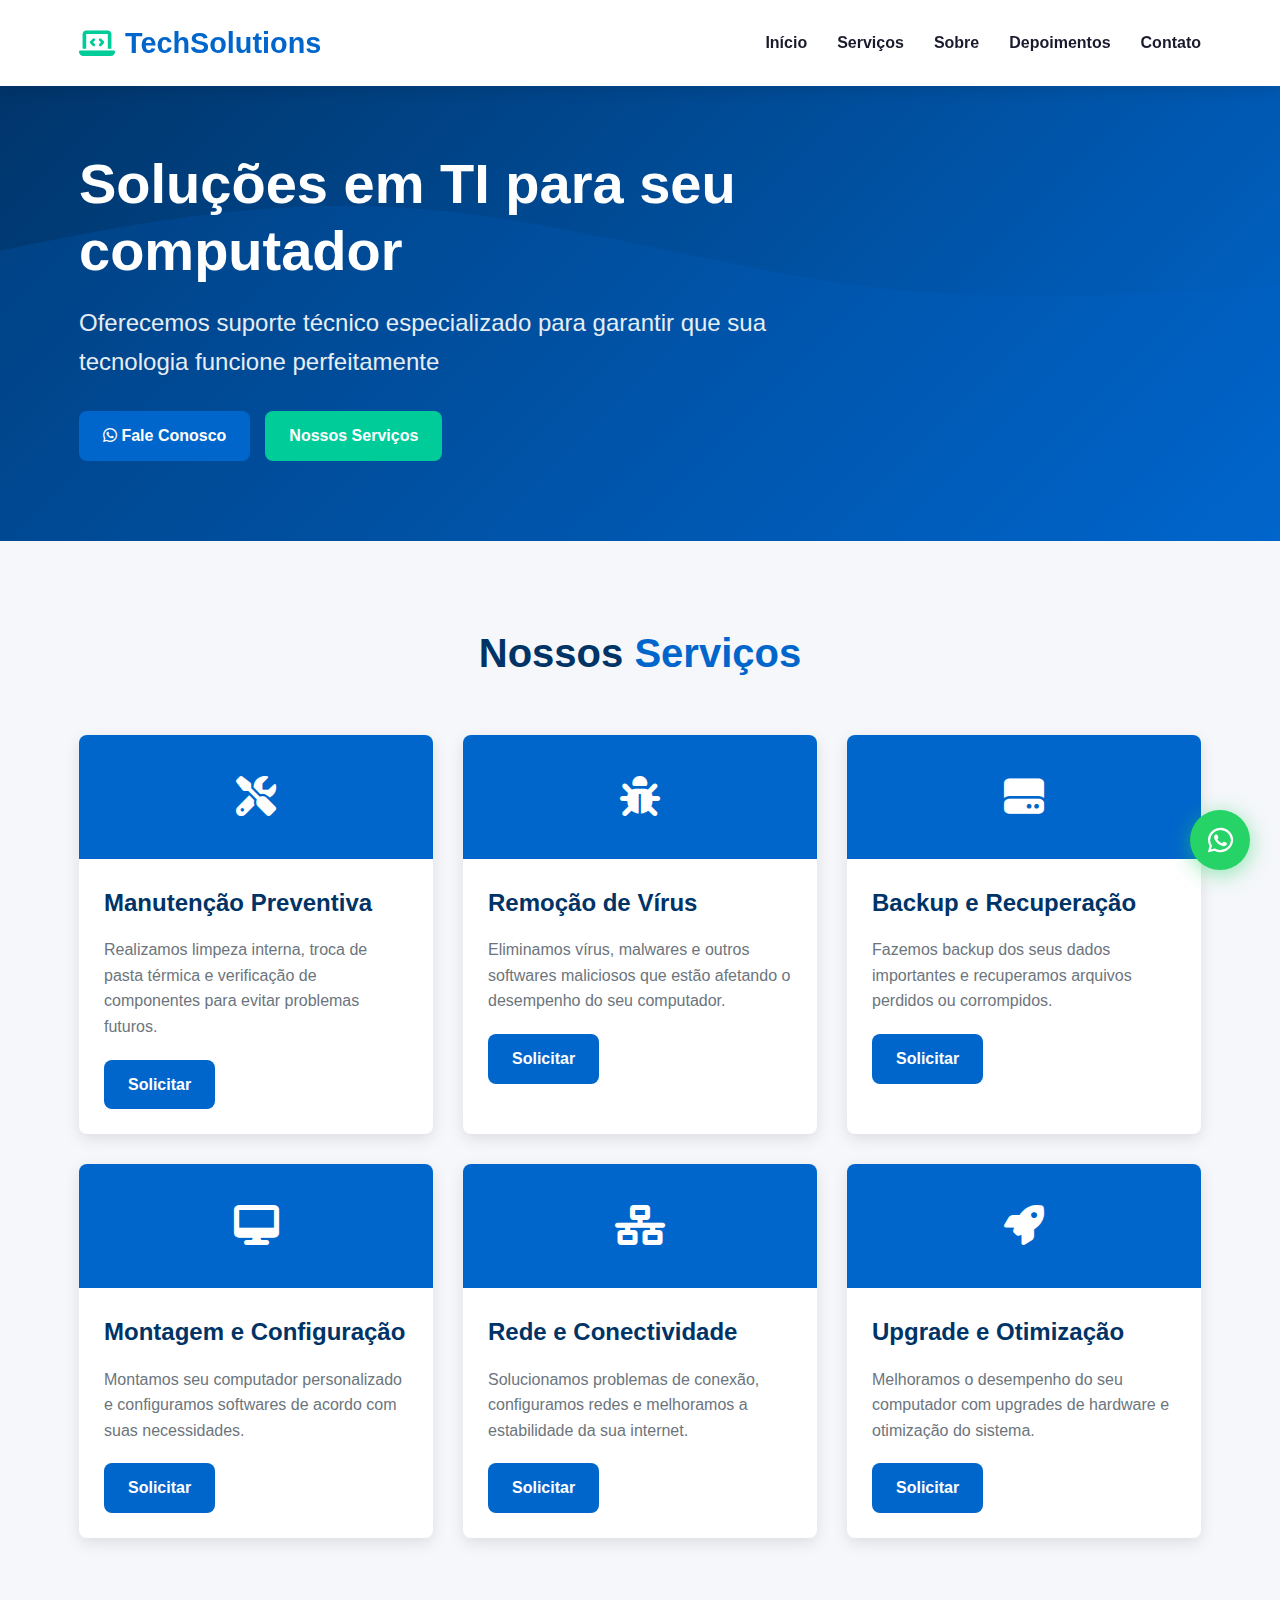
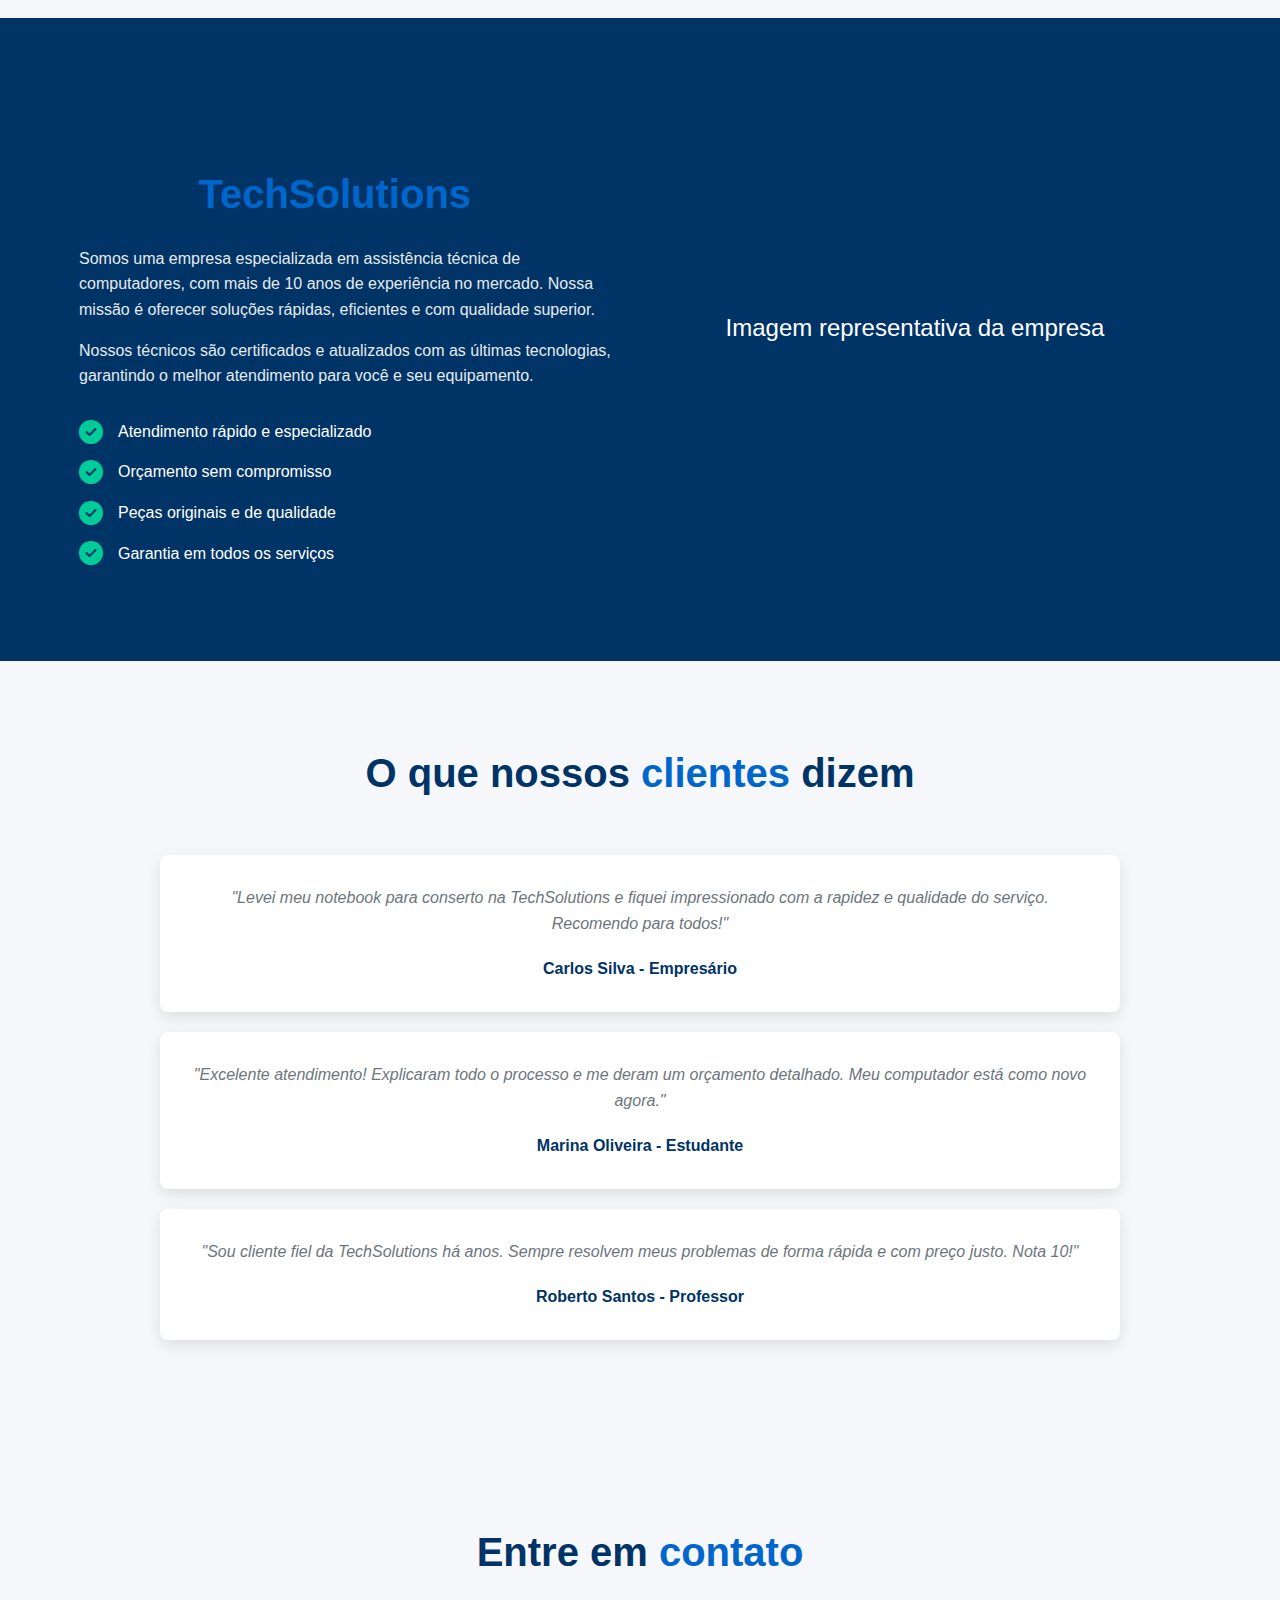
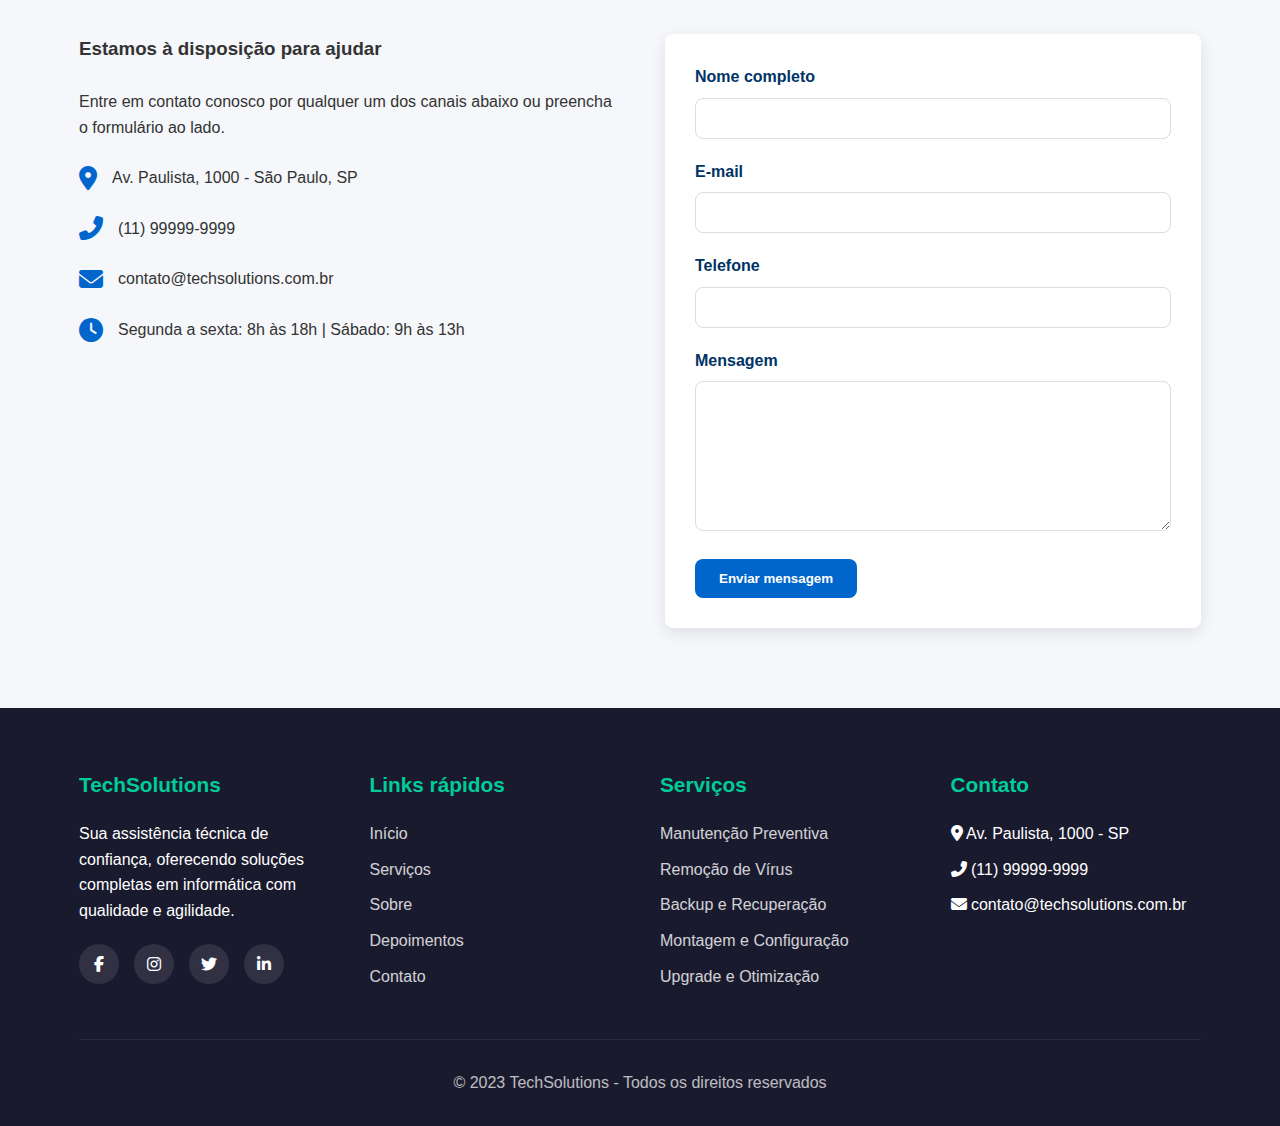
<file: index1.html>
<!DOCTYPE html>
<html lang="pt-BR">
<head>
    <meta charset="UTF-8">
    <meta name="viewport" content="width=device-width, initial-scale=1.0">
    <title>TechSolutions - Assistência Técnica Especializada</title>
    <link rel="stylesheet" href="https://cdnjs.cloudflare.com/ajax/libs/font-awesome/6.4.0/css/all.min.css">
    <style>
        /* Variáveis de cores e estilos */
        :root {
            --primary: #0066cc;
            --secondary: #003366;
            --accent: #00cc99;
            --light: #f5f7fa;
            --dark: #1a1a2e;
            --gray: #6c757d;
            --success: #28a745;
            --warning: #ffc107;
            --danger: #dc3545;
            --transition: all 0.3s ease;
            --shadow: 0 5px 15px rgba(0, 0, 0, 0.1);
            --radius: 8px;
        }

        /* Reset e estilos base */
        * {
            margin: 0;
            padding: 0;
            box-sizing: border-box;
        }

        body {
            font-family: 'Segoe UI', Tahoma, Geneva, Verdana, sans-serif;
            line-height: 1.6;
            color: #333;
            background-color: var(--light);
            overflow-x: hidden;
        }

        a {
            text-decoration: none;
            color: inherit;
        }

        ul {
            list-style: none;
        }

        img {
            max-width: 100%;
        }

        .container {
            width: 90%;
            max-width: 1200px;
            margin: 0 auto;
            padding: 0 15px;
        }

        .btn {
            display: inline-block;
            padding: 12px 24px;
            background-color: var(--primary);
            color: white;
            border: none;
            border-radius: var(--radius);
            cursor: pointer;
            transition: var(--transition);
            font-weight: 600;
            text-align: center;
        }

        .btn:hover {
            background-color: var(--secondary);
            transform: translateY(-3px);
            box-shadow: var(--shadow);
        }

        .btn-accent {
            background-color: var(--accent);
        }

        .btn-accent:hover {
            background-color: #00b386;
        }

        .section {
            padding: 80px 0;
        }

        .section-title {
            text-align: center;
            margin-bottom: 50px;
            color: var(--secondary);
            font-size: 2.5rem;
        }

        .section-title span {
            color: var(--primary);
        }

        /* Header e Navegação */
        header {
            background-color: white;
            box-shadow: var(--shadow);
            position: fixed;
            width: 100%;
            top: 0;
            z-index: 1000;
        }

        .navbar {
            display: flex;
            justify-content: space-between;
            align-items: center;
            padding: 20px 0;
        }

        .logo {
            display: flex;
            align-items: center;
            font-size: 1.8rem;
            font-weight: 700;
            color: var(--primary);
        }

        .logo i {
            margin-right: 10px;
            color: var(--accent);
        }

        .nav-menu {
            display: flex;
        }

        .nav-item {
            margin-left: 30px;
        }

        .nav-link {
            color: var(--dark);
            font-weight: 600;
            transition: var(--transition);
        }

        .nav-link:hover {
            color: var(--primary);
        }

        .hamburger {
            display: none;
            cursor: pointer;
        }

        /* Hero Section */
        .hero {
            padding-top: 150px;
            padding-bottom: 80px;
            background: linear-gradient(135deg, var(--secondary) 0%, var(--primary) 100%);
            color: white;
            position: relative;
            overflow: hidden;
        }

        .hero::before {
            content: '';
            position: absolute;
            top: 0;
            left: 0;
            width: 100%;
            height: 100%;
            background: url('data:image/svg+xml;utf8,<svg xmlns="http://www.w3.org/2000/svg" viewBox="0 0 1440 320"><path fill="%230066cc" fill-opacity="0.2" d="M0,224L48,213.3C96,203,192,181,288,160C384,139,480,117,576,122.7C672,128,768,160,864,170.7C960,181,1056,171,1152,165.3C1248,160,1344,160,1392,160L1440,160L1440,320L1392,320C1344,320,1248,320,1152,320C1056,320,960,320,864,320C768,320,672,320,576,320C480,320,384,320,288,320C192,320,96,320,48,320L0,320Z"></path></svg>') no-repeat bottom;
            background-size: cover;
        }

        .hero-content {
            position: relative;
            z-index: 1;
            max-width: 800px;
        }

        .hero-title {
            font-size: 3.5rem;
            margin-bottom: 20px;
            line-height: 1.2;
        }

        .hero-subtitle {
            font-size: 1.5rem;
            margin-bottom: 30px;
            opacity: 0.9;
        }

        .hero-buttons {
            display: flex;
            gap: 15px;
            flex-wrap: wrap;
        }

        /* Serviços Section */
        .services-grid {
            display: grid;
            grid-template-columns: repeat(auto-fit, minmax(300px, 1fr));
            gap: 30px;
        }

        .service-card {
            background-color: white;
            border-radius: var(--radius);
            overflow: hidden;
            box-shadow: var(--shadow);
            transition: var(--transition);
        }

        .service-card:hover {
            transform: translateY(-10px);
            box-shadow: 0 15px 30px rgba(0, 0, 0, 0.15);
        }

        .service-icon {
            background-color: var(--primary);
            color: white;
            font-size: 2.5rem;
            padding: 30px;
            text-align: center;
        }

        .service-content {
            padding: 25px;
        }

        .service-title {
            font-size: 1.5rem;
            margin-bottom: 15px;
            color: var(--secondary);
        }

        .service-description {
            color: var(--gray);
            margin-bottom: 20px;
        }

        /* Sobre Section */
        .about {
            background-color: var(--secondary);
            color: white;
        }

        .about-content {
            display: grid;
            grid-template-columns: 1fr 1fr;
            gap: 50px;
            align-items: center;
        }

        .about-text h2 {
            margin-bottom: 20px;
        }

        .about-text p {
            margin-bottom: 15px;
            opacity: 0.9;
        }

        .about-features {
            margin-top: 30px;
        }

        .feature {
            display: flex;
            align-items: center;
            margin-bottom: 15px;
        }

        .feature i {
            color: var(--accent);
            font-size: 1.5rem;
            margin-right: 15px;
        }

        /* Depoimentos Section */
        .testimonials-container {
            max-width: 1000px;
            margin: 0 auto;
            position: relative;
        }

        .testimonial {
            background-color: white;
            border-radius: var(--radius);
            box-shadow: var(--shadow);
            padding: 30px;
            margin: 20px;
            text-align: center;
        }

        .testimonial-text {
            font-style: italic;
            margin-bottom: 20px;
            color: var(--gray);
        }

        .testimonial-author {
            font-weight: 700;
            color: var(--secondary);
        }

        /* Contato Section */
        .contact {
            background-color: var(--light);
        }

        .contact-container {
            display: grid;
            grid-template-columns: 1fr 1fr;
            gap: 50px;
        }

        .contact-info {
            display: flex;
            flex-direction: column;
            gap: 25px;
        }

        .contact-item {
            display: flex;
            align-items: center;
        }

        .contact-item i {
            font-size: 1.5rem;
            color: var(--primary);
            margin-right: 15px;
        }

        .contact-form {
            background-color: white;
            padding: 30px;
            border-radius: var(--radius);
            box-shadow: var(--shadow);
        }

        .form-group {
            margin-bottom: 20px;
        }

        .form-group label {
            display: block;
            margin-bottom: 8px;
            font-weight: 600;
            color: var(--secondary);
        }

        .form-control {
            width: 100%;
            padding: 12px 15px;
            border: 1px solid #ddd;
            border-radius: var(--radius);
            font-family: inherit;
            transition: var(--transition);
        }

        .form-control:focus {
            border-color: var(--primary);
            outline: none;
            box-shadow: 0 0 0 3px rgba(0, 102, 204, 0.2);
        }

        textarea.form-control {
            min-height: 150px;
            resize: vertical;
        }

        .whatsapp-float {
            position: fixed;
            bottom: 30px;
            right: 30px;
            width: 60px;
            height: 60px;
            background-color: #25d366;
            color: white;
            border-radius: 50%;
            display: flex;
            justify-content: center;
            align-items: center;
            font-size: 1.8rem;
            box-shadow: 0 4px 20px rgba(37, 211, 102, 0.5);
            z-index: 100;
            transition: var(--transition);
        }

        .whatsapp-float:hover {
            transform: scale(1.1);
            box-shadow: 0 6px 25px rgba(37, 211, 102, 0.7);
        }

        /* Footer */
        footer {
            background-color: var(--dark);
            color: white;
            padding: 60px 0 30px;
        }

        .footer-content {
            display: grid;
            grid-template-columns: repeat(auto-fit, minmax(250px, 1fr));
            gap: 40px;
            margin-bottom: 40px;
        }

        .footer-column h3 {
            font-size: 1.3rem;
            margin-bottom: 20px;
            color: var(--accent);
        }

        .footer-links li {
            margin-bottom: 10px;
        }

        .footer-links a {
            opacity: 0.8;
            transition: var(--transition);
        }

        .footer-links a:hover {
            opacity: 1;
            color: var(--accent);
        }

        .social-links {
            display: flex;
            gap: 15px;
            margin-top: 20px;
        }

        .social-links a {
            display: flex;
            justify-content: center;
            align-items: center;
            width: 40px;
            height: 40px;
            background-color: rgba(255, 255, 255, 0.1);
            border-radius: 50%;
            transition: var(--transition);
        }

        .social-links a:hover {
            background-color: var(--primary);
            transform: translateY(-3px);
        }

        .copyright {
            text-align: center;
            padding-top: 30px;
            border-top: 1px solid rgba(255, 255, 255, 0.1);
            opacity: 0.7;
        }

        /* Responsividade */
        @media (max-width: 992px) {
            .about-content,
            .contact-container {
                grid-template-columns: 1fr;
            }
            
            .hero-title {
                font-size: 2.8rem;
            }
        }

        @media (max-width: 768px) {
            .nav-menu {
                position: fixed;
                top: 80px;
                right: -100%;
                background-color: white;
                width: 80%;
                height: calc(100vh - 80px);
                flex-direction: column;
                align-items: center;
                justify-content: center;
                transition: var(--transition);
                box-shadow: -5px 0 15px rgba(0, 0, 0, 0.1);
            }
            
            .nav-menu.active {
                right: 0;
            }
            
            .nav-item {
                margin: 20px 0;
            }
            
            .hamburger {
                display: block;
            }
            
            .hero-title {
                font-size: 2.3rem;
            }
            
            .hero-subtitle {
                font-size: 1.2rem;
            }
            
            .section-title {
                font-size: 2rem;
            }
        }

        @media (max-width: 576px) {
            .hero-buttons {
                flex-direction: column;
            }
            
            .btn {
                width: 100%;
            }
            
            .hero {
                padding-top: 120px;
                padding-bottom: 60px;
            }
            
            .section {
                padding: 60px 0;
            }
        }

        /* Animações */
        @keyframes fadeIn {
            from {
                opacity: 0;
                transform: translateY(20px);
            }
            to {
                opacity: 1;
                transform: translateY(0);
            }
        }

        .fade-in {
            animation: fadeIn 1s ease forwards;
        }

        .delay-1 {
            animation-delay: 0.2s;
        }

        .delay-2 {
            animation-delay: 0.4s;
        }

        .delay-3 {
            animation-delay: 0.6s;
        }
    </style>
</head>
<body>
    <!-- Header -->
    <header>
        <div class="container">
            <nav class="navbar">
                <a href="#" class="logo">
                    <i class="fas fa-laptop-code"></i>
                    TechSolutions
                </a>
                
                <ul class="nav-menu">
                    <li class="nav-item"><a href="#" class="nav-link">Início</a></li>
                    <li class="nav-item"><a href="#services" class="nav-link">Serviços</a></li>
                    <li class="nav-item"><a href="#about" class="nav-link">Sobre</a></li>
                    <li class="nav-item"><a href="#testimonials" class="nav-link">Depoimentos</a></li>
                    <li class="nav-item"><a href="#contact" class="nav-link">Contato</a></li>
                </ul>
                
                <div class="hamburger">
                    <i class="fas fa-bars"></i>
                </div>
            </nav>
        </div>
    </header>

    <!-- Hero Section -->
    <section class="hero">
        <div class="container">
            <div class="hero-content fade-in">
                <h1 class="hero-title">Soluções em TI para seu computador</h1>
                <p class="hero-subtitle">Oferecemos suporte técnico especializado para garantir que sua tecnologia funcione perfeitamente</p>
                <div class="hero-buttons">
                    <a href="https://wa.me/5511999999999?text=Olá! Gostaria de solicitar um orçamento." class="btn" target="_blank">
                        <i class="fab fa-whatsapp"></i> Fale Conosco
                    </a>
                    <a href="#services" class="btn btn-accent">Nossos Serviços</a>
                </div>
            </div>
        </div>
    </section>

    <!-- Serviços Section -->
    <section id="services" class="section">
        <div class="container">
            <h2 class="section-title">Nossos <span>Serviços</span></h2>
            
            <div class="services-grid">
                <!-- Serviço 1 -->
                <div class="service-card fade-in delay-1">
                    <div class="service-icon">
                        <i class="fas fa-tools"></i>
                    </div>
                    <div class="service-content">
                        <h3 class="service-title">Manutenção Preventiva</h3>
                        <p class="service-description">Realizamos limpeza interna, troca de pasta térmica e verificação de componentes para evitar problemas futuros.</p>
                        <a href="https://wa.me/5511999999999?text=Olá! Gostaria de agendar uma manutenção preventiva." class="btn" target="_blank">Solicitar</a>
                    </div>
                </div>
                
                <!-- Serviço 2 -->
                <div class="service-card fade-in delay-2">
                    <div class="service-icon">
                        <i class="fas fa-bug"></i>
                    </div>
                    <div class="service-content">
                        <h3 class="service-title">Remoção de Vírus</h3>
                        <p class="service-description">Eliminamos vírus, malwares e outros softwares maliciosos que estão afetando o desempenho do seu computador.</p>
                        <a href="https://wa.me/5511999999999?text=Olá! Preciso de ajuda com remoção de vírus." class="btn" target="_blank">Solicitar</a>
                    </div>
                </div>
                
                <!-- Serviço 3 -->
                <div class="service-card fade-in delay-3">
                    <div class="service-icon">
                        <i class="fas fa-hdd"></i>
                    </div>
                    <div class="service-content">
                        <h3 class="service-title">Backup e Recuperação</h3>
                        <p class="service-description">Fazemos backup dos seus dados importantes e recuperamos arquivos perdidos ou corrompidos.</p>
                        <a href="https://wa.me/5511999999999?text=Olá! Preciso de ajuda com backup de dados." class="btn" target="_blank">Solicitar</a>
                    </div>
                </div>
                
                <!-- Serviço 4 -->
                <div class="service-card fade-in delay-1">
                    <div class="service-icon">
                        <i class="fas fa-desktop"></i>
                    </div>
                    <div class="service-content">
                        <h3 class="service-title">Montagem e Configuração</h3>
                        <p class="service-description">Montamos seu computador personalizado e configuramos softwares de acordo com suas necessidades.</p>
                        <a href="https://wa.me/5511999999999?text=Olá! Gostaria de montar um computador personalizado." class="btn" target="_blank">Solicitar</a>
                    </div>
                </div>
                
                <!-- Serviço 5 -->
                <div class="service-card fade-in delay-2">
                    <div class="service-icon">
                        <i class="fas fa-network-wired"></i>
                    </div>
                    <div class="service-content">
                        <h3 class="service-title">Rede e Conectividade</h3>
                        <p class="service-description">Solucionamos problemas de conexão, configuramos redes e melhoramos a estabilidade da sua internet.</p>
                        <a href="https://wa.me/5511999999999?text=Olá! Estou com problemas de conectividade." class="btn" target="_blank">Solicitar</a>
                    </div>
                </div>
                
                <!-- Serviço 6 -->
                <div class="service-card fade-in delay-3">
                    <div class="service-icon">
                        <i class="fas fa-rocket"></i>
                    </div>
                    <div class="service-content">
                        <h3 class="service-title">Upgrade e Otimização</h3>
                        <p class="service-description">Melhoramos o desempenho do seu computador com upgrades de hardware e otimização do sistema.</p>
                        <a href="https://wa.me/5511999999999?text=Olá! Gostaria de fazer um upgrade no meu computador." class="btn" target="_blank">Solicitar</a>
                    </div>
                </div>
            </div>
        </div>
    </section>

    <!-- Sobre Section -->
    <section id="about" class="section about">
        <div class="container">
            <div class="about-content">
                <div class="about-text fade-in">
                    <h2 class="section-title">Por que escolher a <span>TechSolutions</span>?</h2>
                    <p>Somos uma empresa especializada em assistência técnica de computadores, com mais de 10 anos de experiência no mercado. Nossa missão é oferecer soluções rápidas, eficientes e com qualidade superior.</p>
                    <p>Nossos técnicos são certificados e atualizados com as últimas tecnologias, garantindo o melhor atendimento para você e seu equipamento.</p>
                    
                    <div class="about-features">
                        <div class="feature">
                            <i class="fas fa-check-circle"></i>
                            <span>Atendimento rápido e especializado</span>
                        </div>
                        <div class="feature">
                            <i class="fas fa-check-circle"></i>
                            <span>Orçamento sem compromisso</span>
                        </div>
                        <div class="feature">
                            <i class="fas fa-check-circle"></i>
                            <span>Peças originais e de qualidade</span>
                        </div>
                        <div class="feature">
                            <i class="fas fa-check-circle"></i>
                            <span>Garantia em todos os serviços</span>
                        </div>
                    </div>
                </div>
                
                <div class="about-image fade-in delay-1">
                    <img src="data:image/svg+xml;utf8,<svg xmlns='http://www.w3.org/2000/svg' width='500' height='300' viewBox='0 0 500 300'><rect width='500' height='300' fill='%23003366'/><text x='250' y='150' font-family='Arial' font-size='24' fill='%23ffffff' text-anchor='middle'>Imagem representativa da empresa</text></svg>" alt="Nossa equipe de técnicos">
                </div>
            </div>
        </div>
    </section>

    <!-- Depoimentos Section -->
    <section id="testimonials" class="section">
        <div class="container">
            <h2 class="section-title">O que nossos <span>clientes</span> dizem</h2>
            
            <div class="testimonials-container">
                <div class="testimonial fade-in">
                    <p class="testimonial-text">"Levei meu notebook para conserto na TechSolutions e fiquei impressionado com a rapidez e qualidade do serviço. Recomendo para todos!"</p>
                    <p class="testimonial-author">Carlos Silva - Empresário</p>
                </div>
                
                <div class="testimonial fade-in delay-1">
                    <p class="testimonial-text">"Excelente atendimento! Explicaram todo o processo e me deram um orçamento detalhado. Meu computador está como novo agora."</p>
                    <p class="testimonial-author">Marina Oliveira - Estudante</p>
                </div>
                
                <div class="testimonial fade-in delay-2">
                    <p class="testimonial-text">"Sou cliente fiel da TechSolutions há anos. Sempre resolvem meus problemas de forma rápida e com preço justo. Nota 10!"</p>
                    <p class="testimonial-author">Roberto Santos - Professor</p>
                </div>
            </div>
        </div>
    </section>

    <!-- Contato Section -->
    <section id="contact" class="section contact">
        <div class="container">
            <h2 class="section-title">Entre em <span>contato</span></h2>
            
            <div class="contact-container">
                <div class="contact-info fade-in">
                    <h3>Estamos à disposição para ajudar</h3>
                    <p>Entre em contato conosco por qualquer um dos canais abaixo ou preencha o formulário ao lado.</p>
                    
                    <div class="contact-item">
                        <i class="fas fa-map-marker-alt"></i>
                        <span>Av. Paulista, 1000 - São Paulo, SP</span>
                    </div>
                    
                    <div class="contact-item">
                        <i class="fas fa-phone-alt"></i>
                        <span>(11) 99999-9999</span>
                    </div>
                    
                    <div class="contact-item">
                        <i class="fas fa-envelope"></i>
                        <span>contato@techsolutions.com.br</span>
                    </div>
                    
                    <div class="contact-item">
                        <i class="fas fa-clock"></i>
                        <span>Segunda a sexta: 8h às 18h | Sábado: 9h às 13h</span>
                    </div>
                </div>
                
                <div class="contact-form fade-in delay-1">
                    <form id="contactForm">
                        <div class="form-group">
                            <label for="name">Nome completo</label>
                            <input type="text" id="name" class="form-control" required>
                        </div>
                        
                        <div class="form-group">
                            <label for="email">E-mail</label>
                            <input type="email" id="email" class="form-control" required>
                        </div>
                        
                        <div class="form-group">
                            <label for="phone">Telefone</label>
                            <input type="tel" id="phone" class="form-control" required>
                        </div>
                        
                        <div class="form-group">
                            <label for="message">Mensagem</label>
                            <textarea id="message" class="form-control" required></textarea>
                        </div>
                        
                        <button type="submit" class="btn">Enviar mensagem</button>
                    </form>
                </div>
            </div>
        </div>
    </section>

    <!-- WhatsApp Float -->
    <a href="https://wa.me/5511999999999?text=Olá! Gostaria de solicitar um orçamento." class="whatsapp-float" target="_blank">
        <i class="fab fa-whatsapp"></i>
    </a>

    <!-- Footer -->
    <footer>
        <div class="container">
            <div class="footer-content">
                <div class="footer-column">
                    <h3>TechSolutions</h3>
                    <p>Sua assistência técnica de confiança, oferecendo soluções completas em informática com qualidade e agilidade.</p>
                    <div class="social-links">
                        <a href="#"><i class="fab fa-facebook-f"></i></a>
                        <a href="#"><i class="fab fa-instagram"></i></a>
                        <a href="#"><i class="fab fa-twitter"></i></a>
                        <a href="#"><i class="fab fa-linkedin-in"></i></a>
                    </div>
                </div>
                
                <div class="footer-column">
                    <h3>Links rápidos</h3>
                    <ul class="footer-links">
                        <li><a href="#">Início</a></li>
                        <li><a href="#services">Serviços</a></li>
                        <li><a href="#about">Sobre</a></li>
                        <li><a href="#testimonials">Depoimentos</a></li>
                        <li><a href="#contact">Contato</a></li>
                    </ul>
                </div>
                
                <div class="footer-column">
                    <h3>Serviços</h3>
                    <ul class="footer-links">
                        <li><a href="#">Manutenção Preventiva</a></li>
                        <li><a href="#">Remoção de Vírus</a></li>
                        <li><a href="#">Backup e Recuperação</a></li>
                        <li><a href="#">Montagem e Configuração</a></li>
                        <li><a href="#">Upgrade e Otimização</a></li>
                    </ul>
                </div>
                
                <div class="footer-column">
                    <h3>Contato</h3>
                    <ul class="footer-links">
                        <li><i class="fas fa-map-marker-alt"></i> Av. Paulista, 1000 - SP</li>
                        <li><i class="fas fa-phone-alt"></i> (11) 99999-9999</li>
                        <li><i class="fas fa-envelope"></i> contato@techsolutions.com.br</li>
                    </ul>
                </div>
            </div>
            
            <div class="copyright">
                <p>&copy; 2023 TechSolutions - Todos os direitos reservados</p>
            </div>
        </div>
    </footer>

    <script>
        // Menu mobile toggle
        const hamburger = document.querySelector('.hamburger');
        const navMenu = document.querySelector('.nav-menu');
        
        hamburger.addEventListener('click', () => {
            navMenu.classList.toggle('active');
            hamburger.innerHTML = navMenu.classList.contains('active') 
                ? '<i class="fas fa-times"></i>' 
                : '<i class="fas fa-bars"></i>';
        });
        
        // Fechar menu ao clicar em um link
        document.querySelectorAll('.nav-link').forEach(link => {
            link.addEventListener('click', () => {
                navMenu.classList.remove('active');
                hamburger.innerHTML = '<i class="fas fa-bars"></i>';
            });
        });
        
        // Scroll suave para as seções
        document.querySelectorAll('a[href^="#"]').forEach(anchor => {
            anchor.addEventListener('click', function(e) {
                e.preventDefault();
                
                const targetId = this.getAttribute('href');
                if (targetId === '#') return;
                
                const targetElement = document.querySelector(targetId);
                if (targetElement) {
                    window.scrollTo({
                        top: targetElement.offsetTop - 80,
                        behavior: 'smooth'
                    });
                }
            });
        });
        
        // Form submission
        const contactForm = document.getElementById('contactForm');
        if (contactForm) {
            contactForm.addEventListener('submit', function(e) {
                e.preventDefault();
                
                // Simulação de envio - em um caso real, aqui seria uma requisição AJAX
                alert('Mensagem enviada com sucesso! Entraremos em contato em breve.');
                contactForm.reset();
            });
        }
        
        // Animação de elementos ao scroll
        const observerOptions = {
            threshold: 0.1,
            rootMargin: '0px 0px -50px 0px'
        };
        
        const observer = new IntersectionObserver((entries) => {
            entries.forEach(entry => {
                if (entry.isIntersecting) {
                    entry.target.classList.add('fade-in');
                    observer.unobserve(entry.target);
                }
            });
        }, observerOptions);
        
        document.querySelectorAll('.service-card, .testimonial, .contact-info, .contact-form').forEach(el => {
            observer.observe(el);
        });
    </script>
</body>
</html>
</file>
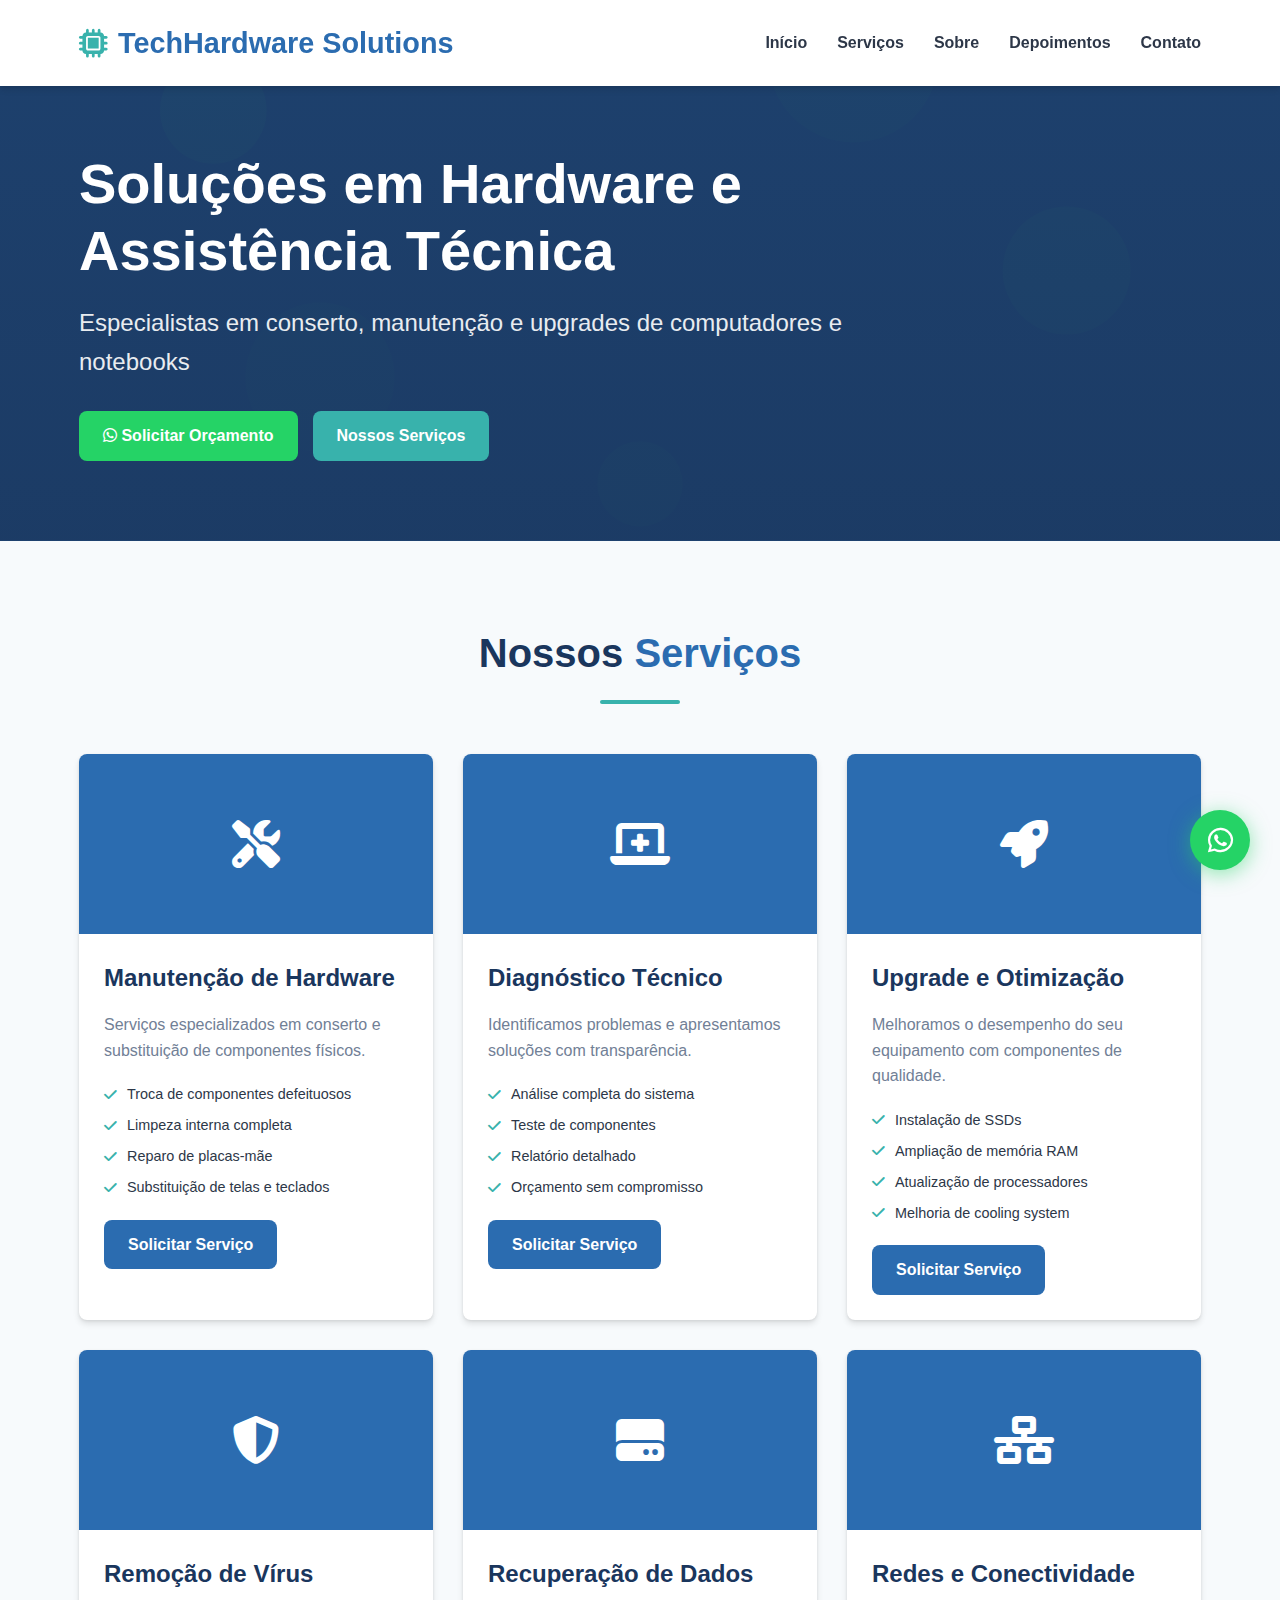
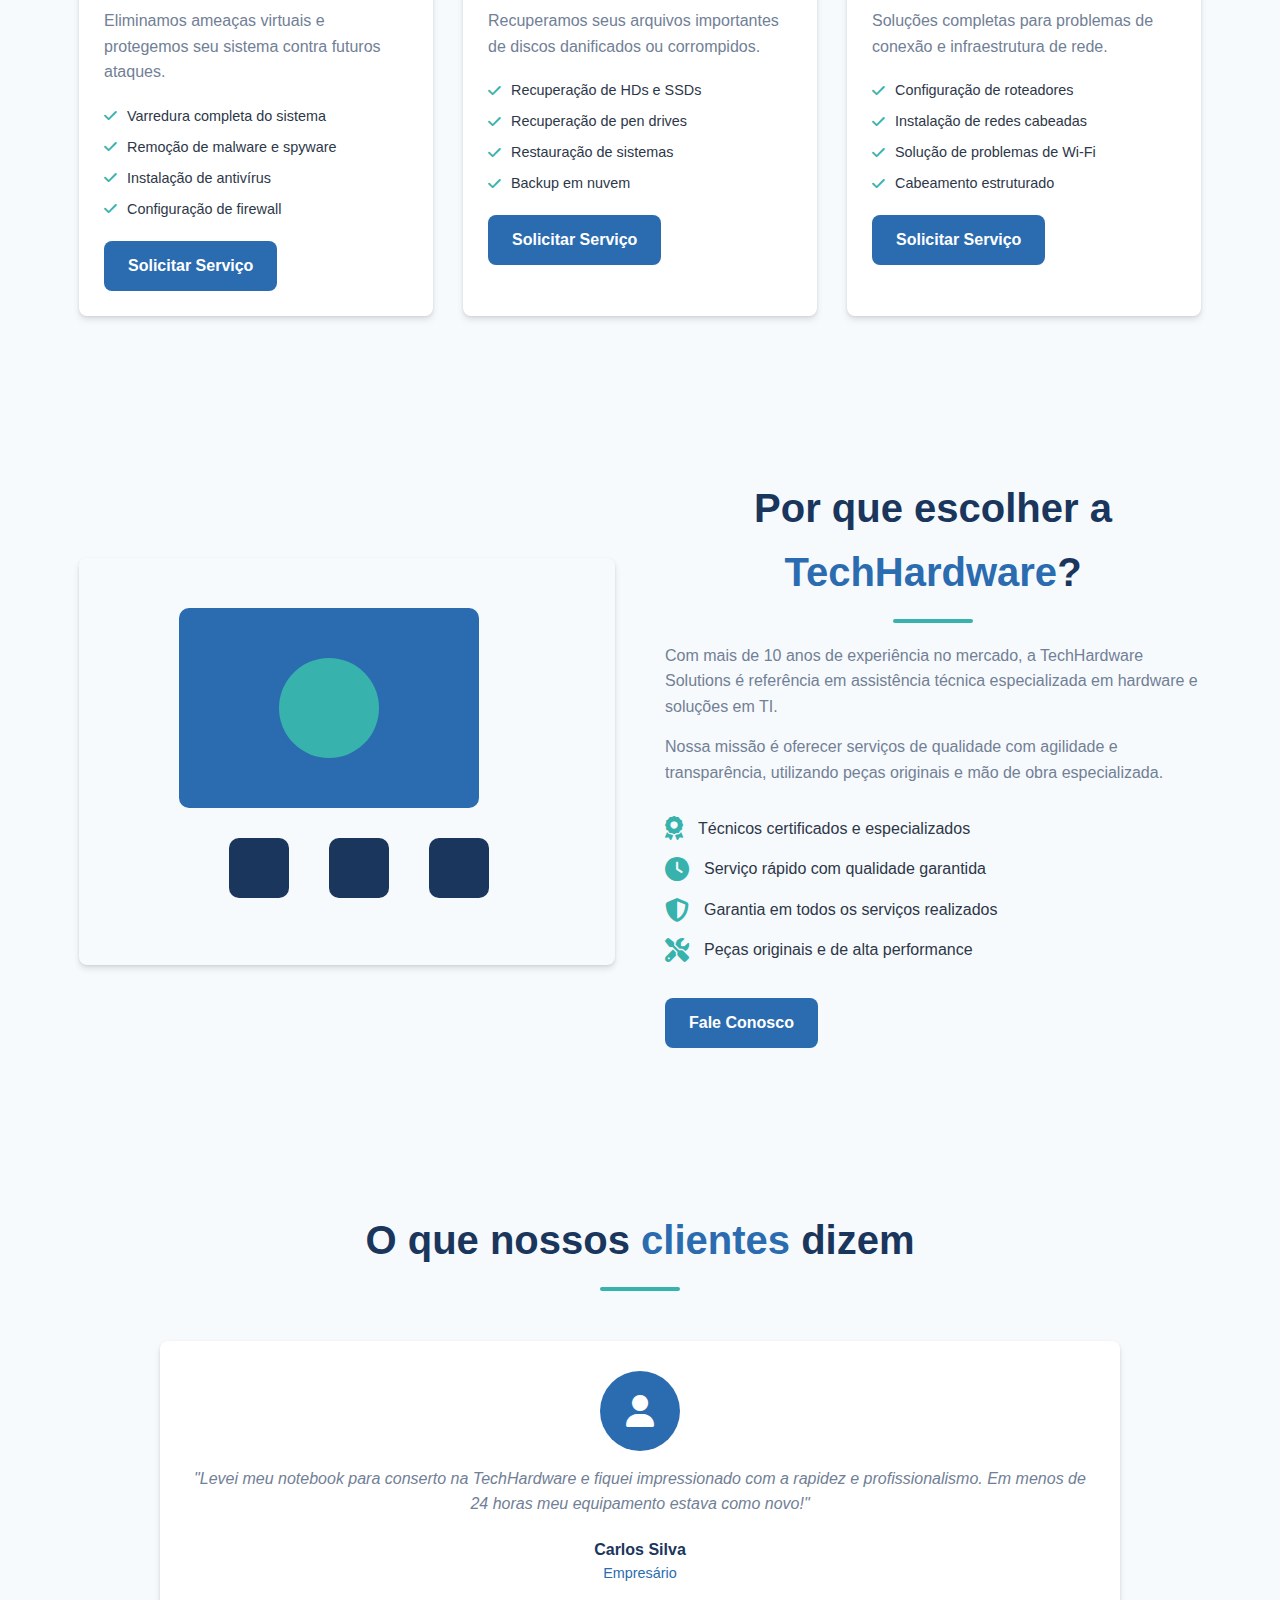
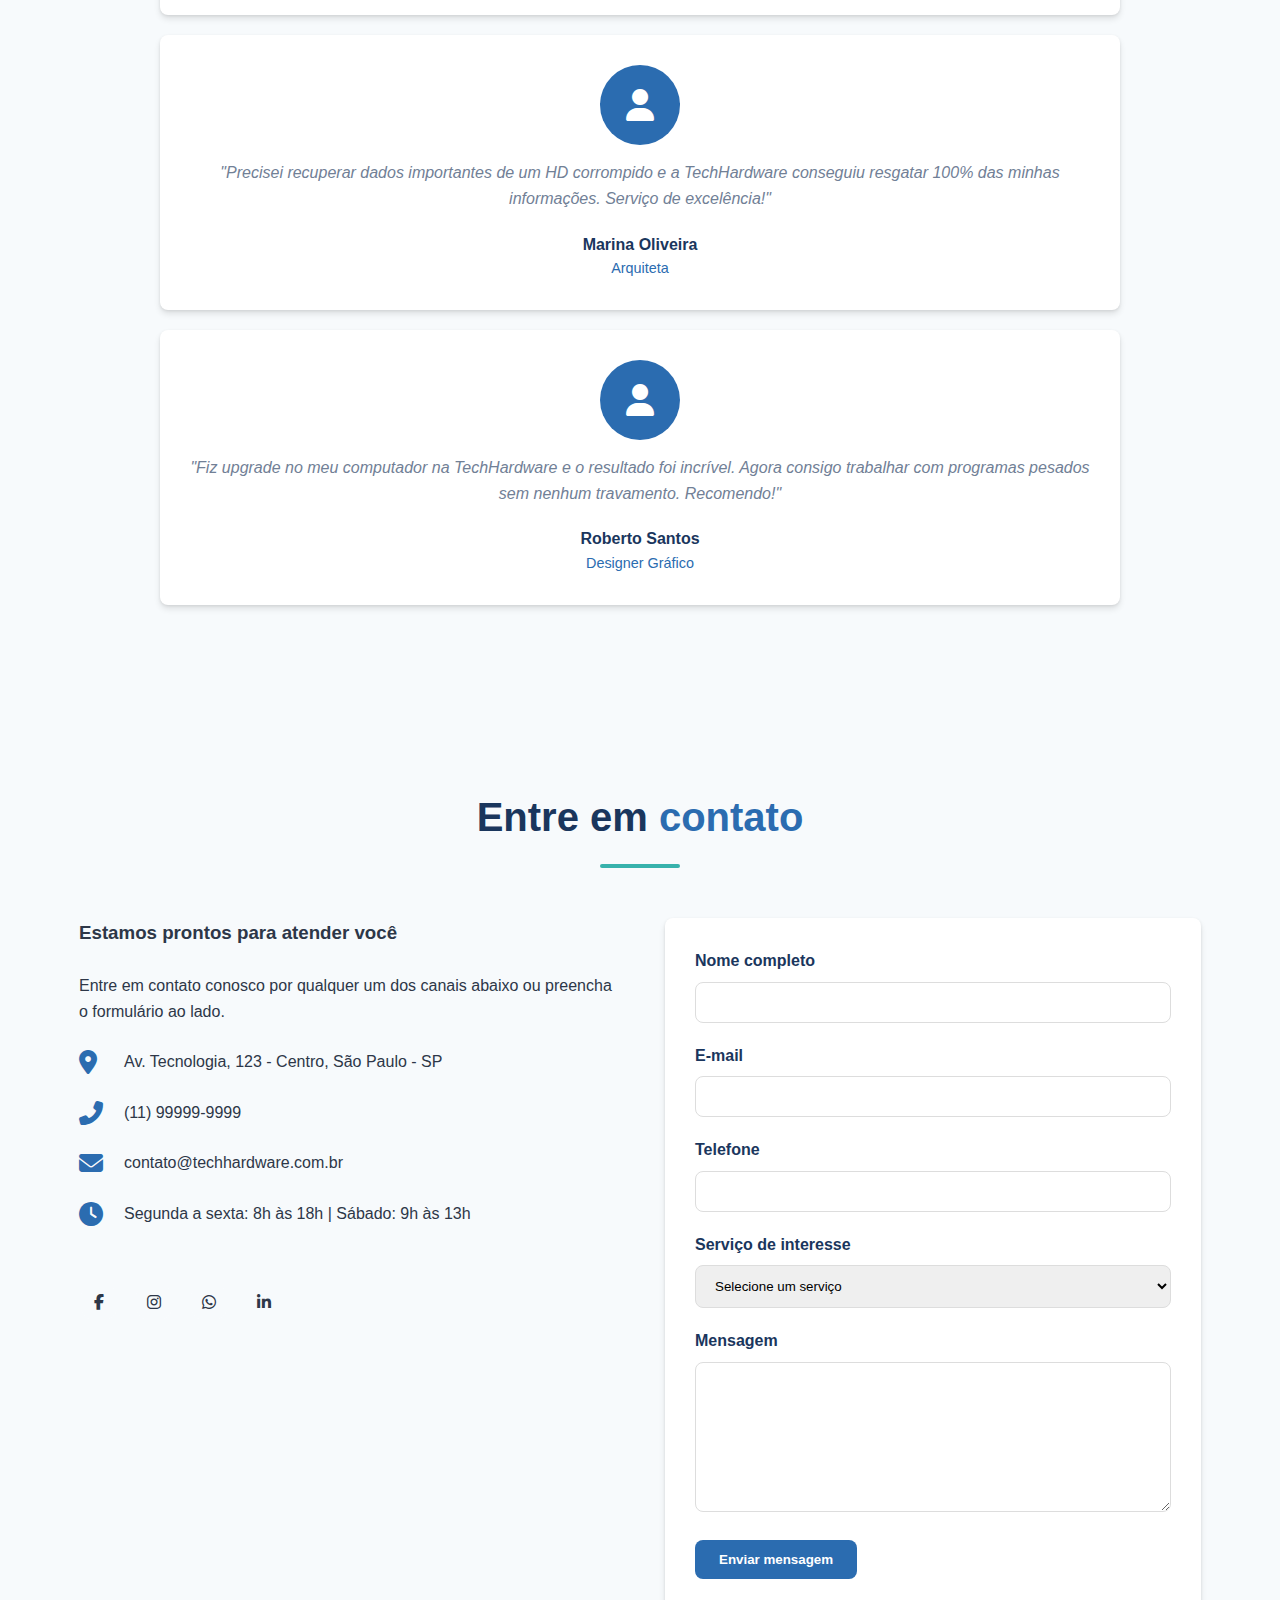
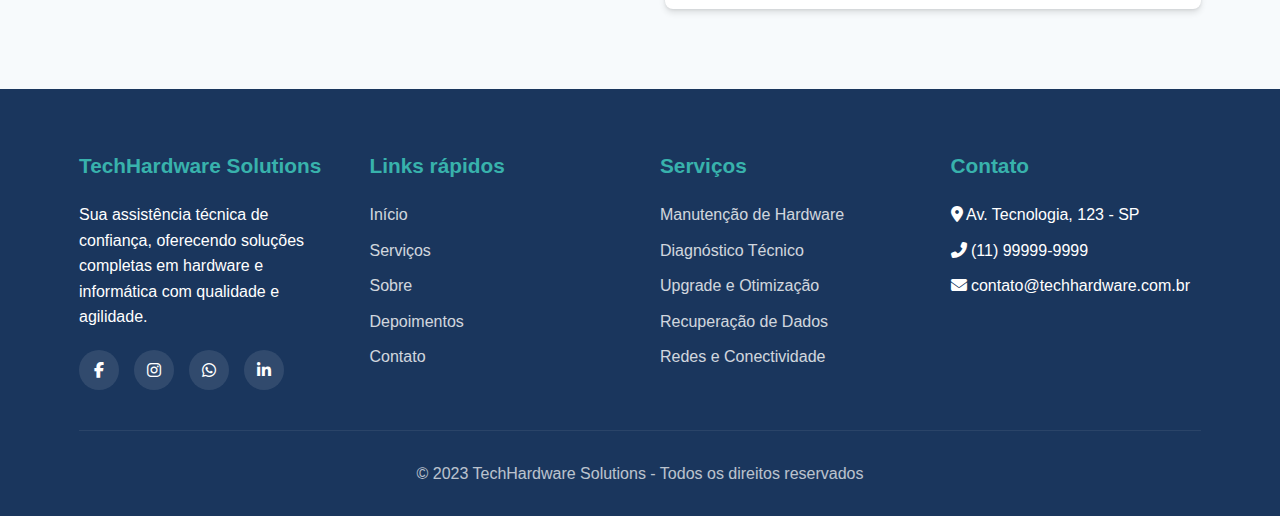
<file: index2.html>
<!DOCTYPE html>
<html lang="pt-BR">
<head>
    <meta charset="UTF-8">
    <meta name="viewport" content="width=device-width, initial-scale=1.0">
    <title>TechHardware Solutions - Assistência Técnica Especializada</title>
    <link rel="stylesheet" href="https://cdnjs.cloudflare.com/ajax/libs/font-awesome/6.4.0/css/all.min.css">
    <style>
        /* Variáveis de cores - Tema técnico moderno */
        :root {
            --primary: #2B6CB0;
            --secondary: #1A365D;
            --accent: #38B2AC;
            --light: #F7FAFC;
            --dark: #2D3748;
            --gray: #718096;
            --success: #48BB78;
            --warning: #ECC94B;
            --danger: #E53E3E;
            --transition: all 0.3s ease;
            --shadow: 0 4px 6px rgba(0, 0, 0, 0.1), 0 1px 3px rgba(0, 0, 0, 0.08);
            --radius: 8px;
        }

        /* Reset e estilos base */
        * {
            margin: 0;
            padding: 0;
            box-sizing: border-box;
        }

        body {
            font-family: 'Segoe UI', Tahoma, Geneva, Verdana, sans-serif;
            line-height: 1.6;
            color: var(--dark);
            background-color: var(--light);
            overflow-x: hidden;
        }

        a {
            text-decoration: none;
            color: inherit;
        }

        ul {
            list-style: none;
        }

        img {
            max-width: 100%;
            height: auto;
        }

        .container {
            width: 90%;
            max-width: 1200px;
            margin: 0 auto;
            padding: 0 15px;
        }

        .btn {
            display: inline-block;
            padding: 12px 24px;
            background-color: var(--primary);
            color: white;
            border: none;
            border-radius: var(--radius);
            cursor: pointer;
            transition: var(--transition);
            font-weight: 600;
            text-align: center;
        }

        .btn:hover {
            background-color: var(--secondary);
            transform: translateY(-3px);
            box-shadow: var(--shadow);
        }

        .btn-accent {
            background-color: var(--accent);
        }

        .btn-accent:hover {
            background-color: #2C9E97;
        }

        .btn-whatsapp {
            background-color: #25D366;
        }

        .btn-whatsapp:hover {
            background-color: #128C7E;
        }

        .section {
            padding: 80px 0;
        }

        .section-title {
            text-align: center;
            margin-bottom: 50px;
            color: var(--secondary);
            font-size: 2.5rem;
            position: relative;
        }

        .section-title:after {
            content: '';
            display: block;
            width: 80px;
            height: 4px;
            background-color: var(--accent);
            margin: 15px auto 0;
            border-radius: 2px;
        }

        .section-title span {
            color: var(--primary);
        }

        /* Header e Navegação */
        header {
            background-color: white;
            box-shadow: var(--shadow);
            position: fixed;
            width: 100%;
            top: 0;
            z-index: 1000;
        }

        .navbar {
            display: flex;
            justify-content: space-between;
            align-items: center;
            padding: 20px 0;
        }

        .logo {
            display: flex;
            align-items: center;
            font-size: 1.8rem;
            font-weight: 700;
            color: var(--primary);
        }

        .logo i {
            margin-right: 10px;
            color: var(--accent);
        }

        .nav-menu {
            display: flex;
        }

        .nav-item {
            margin-left: 30px;
        }

        .nav-link {
            color: var(--dark);
            font-weight: 600;
            transition: var(--transition);
            position: relative;
        }

        .nav-link:after {
            content: '';
            position: absolute;
            width: 0;
            height: 2px;
            bottom: -5px;
            left: 0;
            background-color: var(--primary);
            transition: var(--transition);
        }

        .nav-link:hover:after {
            width: 100%;
        }

        .hamburger {
            display: none;
            cursor: pointer;
        }

        /* Hero Section */
        .hero {
            padding-top: 150px;
            padding-bottom: 80px;
            background: linear-gradient(rgba(26, 54, 93, 0.8), rgba(26, 54, 93, 0.9)), url('data:image/svg+xml;utf8,<svg xmlns="http://www.w3.org/2000/svg" width="1200" height="600" viewBox="0 0 1200 600"><rect width="1200" height="600" fill="%232B6CB0"/><circle cx="200" cy="150" r="50" fill="%2338B2AC" fill-opacity="0.3"/><circle cx="800" cy="100" r="80" fill="%2338B2AC" fill-opacity="0.2"/><circle cx="1000" cy="300" r="60" fill="%2338B2AC" fill-opacity="0.3"/><circle cx="300" cy="400" r="70" fill="%2338B2AC" fill-opacity="0.2"/><circle cx="600" cy="500" r="40" fill="%2338B2AC" fill-opacity="0.3"/></svg>');
            background-size: cover;
            background-position: center;
            color: white;
            position: relative;
            overflow: hidden;
        }

        .hero-content {
            position: relative;
            z-index: 1;
            max-width: 800px;
        }

        .hero-title {
            font-size: 3.5rem;
            margin-bottom: 20px;
            line-height: 1.2;
        }

        .hero-subtitle {
            font-size: 1.5rem;
            margin-bottom: 30px;
            opacity: 0.9;
        }

        .hero-buttons {
            display: flex;
            gap: 15px;
            flex-wrap: wrap;
        }

        /* Serviços Section */
        .services-grid {
            display: grid;
            grid-template-columns: repeat(auto-fit, minmax(300px, 1fr));
            gap: 30px;
        }

        .service-card {
            background-color: white;
            border-radius: var(--radius);
            overflow: hidden;
            box-shadow: var(--shadow);
            transition: var(--transition);
            position: relative;
        }

        .service-card:hover {
            transform: translateY(-10px);
            box-shadow: 0 15px 30px rgba(0, 0, 0, 0.15);
        }

        .service-image {
            height: 180px;
            background-color: var(--primary);
            display: flex;
            align-items: center;
            justify-content: center;
            color: white;
            font-size: 3rem;
        }

        .service-content {
            padding: 25px;
        }

        .service-title {
            font-size: 1.5rem;
            margin-bottom: 15px;
            color: var(--secondary);
        }

        .service-description {
            color: var(--gray);
            margin-bottom: 20px;
        }

        .service-features {
            margin-bottom: 20px;
        }

        .feature-item {
            display: flex;
            align-items: center;
            margin-bottom: 8px;
            font-size: 0.9rem;
        }

        .feature-item i {
            color: var(--accent);
            margin-right: 10px;
        }

        /* Sobre Section */
        .about {
            background-color: var(--light);
        }

        .about-content {
            display: grid;
            grid-template-columns: 1fr 1fr;
            gap: 50px;
            align-items: center;
        }

        .about-image {
            border-radius: var(--radius);
            overflow: hidden;
            box-shadow: var(--shadow);
        }

        .about-text h2 {
            margin-bottom: 20px;
        }

        .about-text p {
            margin-bottom: 15px;
            color: var(--gray);
        }

        .about-features {
            margin-top: 30px;
        }

        .feature {
            display: flex;
            align-items: center;
            margin-bottom: 15px;
        }

        .feature i {
            color: var(--accent);
            font-size: 1.5rem;
            margin-right: 15px;
        }

        /* Depoimentos Section */
        .testimonials-container {
            max-width: 1000px;
            margin: 0 auto;
            position: relative;
        }

        .testimonial {
            background-color: white;
            border-radius: var(--radius);
            box-shadow: var(--shadow);
            padding: 30px;
            margin: 20px;
            text-align: center;
        }

        .testimonial-avatar {
            width: 80px;
            height: 80px;
            border-radius: 50%;
            margin: 0 auto 15px;
            background-color: var(--primary);
            display: flex;
            align-items: center;
            justify-content: center;
            color: white;
            font-size: 2rem;
        }

        .testimonial-text {
            font-style: italic;
            margin-bottom: 20px;
            color: var(--gray);
        }

        .testimonial-author {
            font-weight: 700;
            color: var(--secondary);
        }

        .testimonial-role {
            color: var(--primary);
            font-size: 0.9rem;
        }

        /* Contato Section */
        .contact {
            background-color: var(--light);
        }

        .contact-container {
            display: grid;
            grid-template-columns: 1fr 1fr;
            gap: 50px;
        }

        .contact-info {
            display: flex;
            flex-direction: column;
            gap: 25px;
        }

        .contact-item {
            display: flex;
            align-items: center;
        }

        .contact-item i {
            font-size: 1.5rem;
            color: var(--primary);
            margin-right: 15px;
            width: 30px;
        }

        .contact-form {
            background-color: white;
            padding: 30px;
            border-radius: var(--radius);
            box-shadow: var(--shadow);
        }

        .form-group {
            margin-bottom: 20px;
        }

        .form-group label {
            display: block;
            margin-bottom: 8px;
            font-weight: 600;
            color: var(--secondary);
        }

        .form-control {
            width: 100%;
            padding: 12px 15px;
            border: 1px solid #ddd;
            border-radius: var(--radius);
            font-family: inherit;
            transition: var(--transition);
        }

        .form-control:focus {
            border-color: var(--primary);
            outline: none;
            box-shadow: 0 0 0 3px rgba(43, 108, 176, 0.2);
        }

        textarea.form-control {
            min-height: 150px;
            resize: vertical;
        }

        .whatsapp-float {
            position: fixed;
            bottom: 30px;
            right: 30px;
            width: 60px;
            height: 60px;
            background-color: #25d366;
            color: white;
            border-radius: 50%;
            display: flex;
            justify-content: center;
            align-items: center;
            font-size: 1.8rem;
            box-shadow: 0 4px 20px rgba(37, 211, 102, 0.5);
            z-index: 100;
            transition: var(--transition);
        }

        .whatsapp-float:hover {
            transform: scale(1.1);
            box-shadow: 0 6px 25px rgba(37, 211, 102, 0.7);
        }

        /* Footer */
        footer {
            background-color: var(--secondary);
            color: white;
            padding: 60px 0 30px;
        }

        .footer-content {
            display: grid;
            grid-template-columns: repeat(auto-fit, minmax(250px, 1fr));
            gap: 40px;
            margin-bottom: 40px;
        }

        .footer-column h3 {
            font-size: 1.3rem;
            margin-bottom: 20px;
            color: var(--accent);
        }

        .footer-links li {
            margin-bottom: 10px;
        }

        .footer-links a {
            opacity: 0.8;
            transition: var(--transition);
        }

        .footer-links a:hover {
            opacity: 1;
            color: var(--accent);
        }

        .social-links {
            display: flex;
            gap: 15px;
            margin-top: 20px;
        }

        .social-links a {
            display: flex;
            justify-content: center;
            align-items: center;
            width: 40px;
            height: 40px;
            background-color: rgba(255, 255, 255, 0.1);
            border-radius: 50%;
            transition: var(--transition);
        }

        .social-links a:hover {
            background-color: var(--primary);
            transform: translateY(-3px);
        }

        .copyright {
            text-align: center;
            padding-top: 30px;
            border-top: 1px solid rgba(255, 255, 255, 0.1);
            opacity: 0.7;
        }

        /* Responsividade */
        @media (max-width: 992px) {
            .about-content,
            .contact-container {
                grid-template-columns: 1fr;
            }
            
            .hero-title {
                font-size: 2.8rem;
            }
        }

        @media (max-width: 768px) {
            .nav-menu {
                position: fixed;
                top: 80px;
                right: -100%;
                background-color: white;
                width: 80%;
                height: calc(100vh - 80px);
                flex-direction: column;
                align-items: center;
                justify-content: center;
                transition: var(--transition);
                box-shadow: -5px 0 15px rgba(0, 0, 0, 0.1);
            }
            
            .nav-menu.active {
                right: 0;
            }
            
            .nav-item {
                margin: 20px 0;
            }
            
            .hamburger {
                display: block;
            }
            
            .hero-title {
                font-size: 2.3rem;
            }
            
            .hero-subtitle {
                font-size: 1.2rem;
            }
            
            .section-title {
                font-size: 2rem;
            }
        }

        @media (max-width: 576px) {
            .hero-buttons {
                flex-direction: column;
            }
            
            .btn {
                width: 100%;
            }
            
            .hero {
                padding-top: 120px;
                padding-bottom: 60px;
            }
            
            .section {
                padding: 60px 0;
            }
        }

        /* Animações */
        @keyframes fadeIn {
            from {
                opacity: 0;
                transform: translateY(20px);
            }
            to {
                opacity: 1;
                transform: translateY(0);
            }
        }

        .fade-in {
            animation: fadeIn 1s ease forwards;
        }

        .delay-1 {
            animation-delay: 0.2s;
        }

        .delay-2 {
            animation-delay: 0.4s;
        }

        .delay-3 {
            animation-delay: 0.6s;
        }
    </style>
</head>
<body>
    <!-- Header -->
    <header>
        <div class="container">
            <nav class="navbar">
                <a href="#" class="logo">
                    <i class="fas fa-microchip"></i>
                    TechHardware Solutions
                </a>
                
                <ul class="nav-menu">
                    <li class="nav-item"><a href="#" class="nav-link">Início</a></li>
                    <li class="nav-item"><a href="#services" class="nav-link">Serviços</a></li>
                    <li class="nav-item"><a href="#about" class="nav-link">Sobre</a></li>
                    <li class="nav-item"><a href="#testimonials" class="nav-link">Depoimentos</a></li>
                    <li class="nav-item"><a href="#contact" class="nav-link">Contato</a></li>
                </ul>
                
                <div class="hamburger">
                    <i class="fas fa-bars"></i>
                </div>
            </nav>
        </div>
    </header>

    <!-- Hero Section -->
    <section class="hero">
        <div class="container">
            <div class="hero-content fade-in">
                <h1 class="hero-title">Soluções em Hardware e Assistência Técnica</h1>
                <p class="hero-subtitle">Especialistas em conserto, manutenção e upgrades de computadores e notebooks</p>
                <div class="hero-buttons">
                    <a href="https://wa.me/5511999999999?text=Olá! Gostaria de solicitar um orçamento para assistência técnica." class="btn btn-whatsapp" target="_blank">
                        <i class="fab fa-whatsapp"></i> Solicitar Orçamento
                    </a>
                    <a href="#services" class="btn btn-accent">Nossos Serviços</a>
                </div>
            </div>
        </div>
    </section>

    <!-- Serviços Section -->
    <section id="services" class="section">
        <div class="container">
            <h2 class="section-title">Nossos <span>Serviços</span></h2>
            
            <div class="services-grid">
                <!-- Serviço 1 -->
                <div class="service-card fade-in delay-1">
                    <div class="service-image">
                        <i class="fas fa-tools"></i>
                    </div>
                    <div class="service-content">
                        <h3 class="service-title">Manutenção de Hardware</h3>
                        <p class="service-description">Serviços especializados em conserto e substituição de componentes físicos.</p>
                        
                        <ul class="service-features">
                            <li class="feature-item"><i class="fas fa-check"></i> Troca de componentes defeituosos</li>
                            <li class="feature-item"><i class="fas fa-check"></i> Limpeza interna completa</li>
                            <li class="feature-item"><i class="fas fa-check"></i> Reparo de placas-mãe</li>
                            <li class="feature-item"><i class="fas fa-check"></i> Substituição de telas e teclados</li>
                        </ul>
                        
                        <a href="https://wa.me/5511999999999?text=Olá! Gostaria de solicitar um serviço de manutenção de hardware." class="btn" target="_blank">Solicitar Serviço</a>
                    </div>
                </div>
                
                <!-- Serviço 2 -->
                <div class="service-card fade-in delay-2">
                    <div class="service-image">
                        <i class="fas fa-laptop-medical"></i>
                    </div>
                    <div class="service-content">
                        <h3 class="service-title">Diagnóstico Técnico</h3>
                        <p class="service-description">Identificamos problemas e apresentamos soluções com transparência.</p>
                        
                        <ul class="service-features">
                            <li class="feature-item"><i class="fas fa-check"></i> Análise completa do sistema</li>
                            <li class="feature-item"><i class="fas fa-check"></i> Teste de componentes</li>
                            <li class="feature-item"><i class="fas fa-check"></i> Relatório detalhado</li>
                            <li class="feature-item"><i class="fas fa-check"></i> Orçamento sem compromisso</li>
                        </ul>
                        
                        <a href="https://wa.me/5511999999999?text=Olá! Gostaria de agendar um diagnóstico técnico para meu equipamento." class="btn" target="_blank">Solicitar Serviço</a>
                    </div>
                </div>
                
                <!-- Serviço 3 -->
                <div class="service-card fade-in delay-3">
                    <div class="service-image">
                        <i class="fas fa-rocket"></i>
                    </div>
                    <div class="service-content">
                        <h3 class="service-title">Upgrade e Otimização</h3>
                        <p class="service-description">Melhoramos o desempenho do seu equipamento com componentes de qualidade.</p>
                        
                        <ul class="service-features">
                            <li class="feature-item"><i class="fas fa-check"></i> Instalação de SSDs</li>
                            <li class="feature-item"><i class="fas fa-check"></i> Ampliação de memória RAM</li>
                            <li class="feature-item"><i class="fas fa-check"></i> Atualização de processadores</li>
                            <li class="feature-item"><i class="fas fa-check"></i> Melhoria de cooling system</li>
                        </ul>
                        
                        <a href="https://wa.me/5511999999999?text=Olá! Gostaria de fazer um upgrade no meu equipamento." class="btn" target="_blank">Solicitar Serviço</a>
                    </div>
                </div>
                
                <!-- Serviço 4 -->
                <div class="service-card fade-in delay-1">
                    <div class="service-image">
                        <i class="fas fa-shield-alt"></i>
                    </div>
                    <div class="service-content">
                        <h3 class="service-title">Remoção de Vírus</h3>
                        <p class="service-description">Eliminamos ameaças virtuais e protegemos seu sistema contra futuros ataques.</p>
                        
                        <ul class="service-features">
                            <li class="feature-item"><i class="fas fa-check"></i> Varredura completa do sistema</li>
                            <li class="feature-item"><i class="fas fa-check"></i> Remoção de malware e spyware</li>
                            <li class="feature-item"><i class="fas fa-check"></i> Instalação de antivírus</li>
                            <li class="feature-item"><i class="fas fa-check"></i> Configuração de firewall</li>
                        </ul>
                        
                        <a href="https://wa.me/5511999999999?text=Olá! Meu computador está com vírus e preciso de ajuda para removê-los." class="btn" target="_blank">Solicitar Serviço</a>
                    </div>
                </div>
                
                <!-- Serviço 5 -->
                <div class="service-card fade-in delay-2">
                    <div class="service-image">
                        <i class="fas fa-hdd"></i>
                    </div>
                    <div class="service-content">
                        <h3 class="service-title">Recuperação de Dados</h3>
                        <p class="service-description">Recuperamos seus arquivos importantes de discos danificados ou corrompidos.</p>
                        
                        <ul class="service-features">
                            <li class="feature-item"><i class="fas fa-check"></i> Recuperação de HDs e SSDs</li>
                            <li class="feature-item"><i class="fas fa-check"></i> Recuperação de pen drives</li>
                            <li class="feature-item"><i class="fas fa-check"></i> Restauração de sistemas</li>
                            <li class="feature-item"><i class="fas fa-check"></i> Backup em nuvem</li>
                        </ul>
                        
                        <a href="https://wa.me/5511999999999?text=Olá! Preciso recuperar dados do meu disco rígido que está com problemas." class="btn" target="_blank">Solicitar Serviço</a>
                    </div>
                </div>
                
                <!-- Serviço 6 -->
                <div class="service-card fade-in delay-3">
                    <div class="service-image">
                        <i class="fas fa-network-wired"></i>
                    </div>
                    <div class="service-content">
                        <h3 class="service-title">Redes e Conectividade</h3>
                        <p class="service-description">Soluções completas para problemas de conexão e infraestrutura de rede.</p>
                        
                        <ul class="service-features">
                            <li class="feature-item"><i class="fas fa-check"></i> Configuração de roteadores</li>
                            <li class="feature-item"><i class="fas fa-check"></i> Instalação de redes cabeadas</li>
                            <li class="feature-item"><i class="fas fa-check"></i> Solução de problemas de Wi-Fi</li>
                            <li class="feature-item"><i class="fas fa-check"></i> Cabeamento estruturado</li>
                        </ul>
                        
                        <a href="https://wa.me/5511999999999?text=Olá! Estou com problemas de rede e preciso de assistência técnica." class="btn" target="_blank">Solicitar Serviço</a>
                    </div>
                </div>
            </div>
        </div>
    </section>

    <!-- Sobre Section -->
    <section id="about" class="section about">
        <div class="container">
            <div class="about-content">
                <div class="about-image fade-in">
                    <img src="data:image/svg+xml;utf8,<svg xmlns='http://www.w3.org/2000/svg' width='500' height='400' viewBox='0 0 500 400'><rect width='500' height='400' fill='%23f7fafc'/><rect x='100' y='50' width='300' height='200' rx='10' fill='%232B6CB0'/><circle cx='250' cy='150' r='50' fill='%2338B2AC'/><rect x='150' y='280' width='60' height='60' rx='10' fill='%231A365D'/><rect x='250' y='280' width='60' height='60' rx='10' fill='%231A365D'/><rect x='350' y='280' width='60' height='60' rx='10' fill='%231A365D'/></svg>" alt="Nossa equipe de técnicos">
                </div>
                
                <div class="about-text fade-in delay-1">
                    <h2 class="section-title">Por que escolher a <span>TechHardware</span>?</h2>
                    <p>Com mais de 10 anos de experiência no mercado, a TechHardware Solutions é referência em assistência técnica especializada em hardware e soluções em TI.</p>
                    <p>Nossa missão é oferecer serviços de qualidade com agilidade e transparência, utilizando peças originais e mão de obra especializada.</p>
                    
                    <div class="about-features">
                        <div class="feature">
                            <i class="fas fa-award"></i>
                            <span>Técnicos certificados e especializados</span>
                        </div>
                        <div class="feature">
                            <i class="fas fa-clock"></i>
                            <span>Serviço rápido com qualidade garantida</span>
                        </div>
                        <div class="feature">
                            <i class="fas fa-shield-alt"></i>
                            <span>Garantia em todos os serviços realizados</span>
                        </div>
                        <div class="feature">
                            <i class="fas fa-tools"></i>
                            <span>Peças originais e de alta performance</span>
                        </div>
                    </div>
                    
                    <a href="https://wa.me/5511999999999?text=Olá! Gostaria de conhecer mais sobre os serviços da TechHardware." class="btn" style="margin-top: 20px;">Fale Conosco</a>
                </div>
            </div>
        </div>
    </section>

    <!-- Depoimentos Section -->
    <section id="testimonials" class="section" style="background-color: #F7FAFC;">
        <div class="container">
            <h2 class="section-title">O que nossos <span>clientes</span> dizem</h2>
            
            <div class="testimonials-container">
                <div class="testimonial fade-in">
                    <div class="testimonial-avatar">
                        <i class="fas fa-user"></i>
                    </div>
                    <p class="testimonial-text">"Levei meu notebook para conserto na TechHardware e fiquei impressionado com a rapidez e profissionalismo. Em menos de 24 horas meu equipamento estava como novo!"</p>
                    <p class="testimonial-author">Carlos Silva</p>
                    <p class="testimonial-role">Empresário</p>
                </div>
                
                <div class="testimonial fade-in delay-1">
                    <div class="testimonial-avatar">
                        <i class="fas fa-user"></i>
                    </div>
                    <p class="testimonial-text">"Precisei recuperar dados importantes de um HD corrompido e a TechHardware conseguiu resgatar 100% das minhas informações. Serviço de excelência!"</p>
                    <p class="testimonial-author">Marina Oliveira</p>
                    <p class="testimonial-role">Arquiteta</p>
                </div>
                
                <div class="testimonial fade-in delay-2">
                    <div class="testimonial-avatar">
                        <i class="fas fa-user"></i>
                    </div>
                    <p class="testimonial-text">"Fiz upgrade no meu computador na TechHardware e o resultado foi incrível. Agora consigo trabalhar com programas pesados sem nenhum travamento. Recomendo!"</p>
                    <p class="testimonial-author">Roberto Santos</p>
                    <p class="testimonial-role">Designer Gráfico</p>
                </div>
            </div>
        </div>
    </section>

    <!-- Contato Section -->
    <section id="contact" class="section contact">
        <div class="container">
            <h2 class="section-title">Entre em <span>contato</span></h2>
            
            <div class="contact-container">
                <div class="contact-info fade-in">
                    <h3>Estamos prontos para atender você</h3>
                    <p>Entre em contato conosco por qualquer um dos canais abaixo ou preencha o formulário ao lado.</p>
                    
                    <div class="contact-item">
                        <i class="fas fa-map-marker-alt"></i>
                        <span>Av. Tecnologia, 123 - Centro, São Paulo - SP</span>
                    </div>
                    
                    <div class="contact-item">
                        <i class="fas fa-phone-alt"></i>
                        <span>(11) 99999-9999</span>
                    </div>
                    
                    <div class="contact-item">
                        <i class="fas fa-envelope"></i>
                        <span>contato@techhardware.com.br</span>
                    </div>
                    
                    <div class="contact-item">
                        <i class="fas fa-clock"></i>
                        <span>Segunda a sexta: 8h às 18h | Sábado: 9h às 13h</span>
                    </div>
                    
                    <div class="social-links" style="margin-top: 30px;">
                        <a href="#"><i class="fab fa-facebook-f"></i></a>
                        <a href="#"><i class="fab fa-instagram"></i></a>
                        <a href="#"><i class="fab fa-whatsapp"></i></a>
                        <a href="#"><i class="fab fa-linkedin-in"></i></a>
                    </div>
                </div>
                
                <div class="contact-form fade-in delay-1">
                    <form id="contactForm">
                        <div class="form-group">
                            <label for="name">Nome completo</label>
                            <input type="text" id="name" class="form-control" required>
                        </div>
                        
                        <div class="form-group">
                            <label for="email">E-mail</label>
                            <input type="email" id="email" class="form-control" required>
                        </div>
                        
                        <div class="form-group">
                            <label for="phone">Telefone</label>
                            <input type="tel" id="phone" class="form-control" required>
                        </div>
                        
                        <div class="form-group">
                            <label for="service">Serviço de interesse</label>
                            <select id="service" class="form-control" required>
                                <option value="">Selecione um serviço</option>
                                <option value="Manutenção de Hardware">Manutenção de Hardware</option>
                                <option value="Diagnóstico Técnico">Diagnóstico Técnico</option>
                                <option value="Upgrade e Otimização">Upgrade e Otimização</option>
                                <option value="Remoção de Vírus">Remoção de Vírus</option>
                                <option value="Recuperação de Dados">Recuperação de Dados</option>
                                <option value="Redes e Conectividade">Redes e Conectividade</option>
                            </select>
                        </div>
                        
                        <div class="form-group">
                            <label for="message">Mensagem</label>
                            <textarea id="message" class="form-control" required></textarea>
                        </div>
                        
                        <button type="submit" class="btn">Enviar mensagem</button>
                    </form>
                </div>
            </div>
        </div>
    </section>

    <!-- WhatsApp Float -->
    <a href="https://wa.me/5511999999999?text=Olá! Gostaria de solicitar um orçamento para assistência técnica." class="whatsapp-float" target="_blank">
        <i class="fab fa-whatsapp"></i>
    </a>

    <!-- Footer -->
    <footer>
        <div class="container">
            <div class="footer-content">
                <div class="footer-column">
                    <h3>TechHardware Solutions</h3>
                    <p>Sua assistência técnica de confiança, oferecendo soluções completas em hardware e informática com qualidade e agilidade.</p>
                    <div class="social-links">
                        <a href="#"><i class="fab fa-facebook-f"></i></a>
                        <a href="#"><i class="fab fa-instagram"></i></a>
                        <a href="#"><i class="fab fa-whatsapp"></i></a>
                        <a href="#"><i class="fab fa-linkedin-in"></i></a>
                    </div>
                </div>
                
                <div class="footer-column">
                    <h3>Links rápidos</h3>
                    <ul class="footer-links">
                        <li><a href="#">Início</a></li>
                        <li><a href="#services">Serviços</a></li>
                        <li><a href="#about">Sobre</a></li>
                        <li><a href="#testimonials">Depoimentos</a></li>
                        <li><a href="#contact">Contato</a></li>
                    </ul>
                </div>
                
                <div class="footer-column">
                    <h3>Serviços</h3>
                    <ul class="footer-links">
                        <li><a href="#">Manutenção de Hardware</a></li>
                        <li><a href="#">Diagnóstico Técnico</a></li>
                        <li><a href="#">Upgrade e Otimização</a></li>
                        <li><a href="#">Recuperação de Dados</a></li>
                        <li><a href="#">Redes e Conectividade</a></li>
                    </ul>
                </div>
                
                <div class="footer-column">
                    <h3>Contato</h3>
                    <ul class="footer-links">
                        <li><i class="fas fa-map-marker-alt"></i> Av. Tecnologia, 123 - SP</li>
                        <li><i class="fas fa-phone-alt"></i> (11) 99999-9999</li>
                        <li><i class="fas fa-envelope"></i> contato@techhardware.com.br</li>
                    </ul>
                </div>
            </div>
            
            <div class="copyright">
                <p>&copy; 2023 TechHardware Solutions - Todos os direitos reservados</p>
            </div>
        </div>
    </footer>

    <script>
        // Menu mobile toggle
        const hamburger = document.querySelector('.hamburger');
        const navMenu = document.querySelector('.nav-menu');
        
        hamburger.addEventListener('click', () => {
            navMenu.classList.toggle('active');
            hamburger.innerHTML = navMenu.classList.contains('active') 
                ? '<i class="fas fa-times"></i>' 
                : '<i class="fas fa-bars"></i>';
        });
        
        // Fechar menu ao clicar em um link
        document.querySelectorAll('.nav-link').forEach(link => {
            link.addEventListener('click', () => {
                navMenu.classList.remove('active');
                hamburger.innerHTML = '<i class="fas fa-bars"></i>';
            });
        });
        
        // Scroll suave para as seções
        document.querySelectorAll('a[href^="#"]').forEach(anchor => {
            anchor.addEventListener('click', function(e) {
                e.preventDefault();
                
                const targetId = this.getAttribute('href');
                if (targetId === '#') return;
                
                const targetElement = document.querySelector(targetId);
                if (targetElement) {
                    window.scrollTo({
                        top: targetElement.offsetTop - 80,
                        behavior: 'smooth'
                    });
                }
            });
        });
        
        // Form submission
        const contactForm = document.getElementById('contactForm');
        if (contactForm) {
            contactForm.addEventListener('submit', function(e) {
                e.preventDefault();
                
                // Coletar dados do formulário
                const name = document.getElementById('name').value;
                const email = document.getElementById('email').value;
                const phone = document.getElementById('phone').value;
                const service = document.getElementById('service').value;
                const message = document.getElementById('message').value;
                
                // Mensagem personalizada para WhatsApp
                const whatsappMessage = `Olá! Meu nome é ${name}. Gostaria de informações sobre: ${service}. ${message}. Meu email: ${email}, telefone: ${phone}`;
                const encodedMessage = encodeURIComponent(whatsappMessage);
                
                // Redirecionar para WhatsApp
                window.open(`https://wa.me/5511999999999?text=${encodedMessage}`, '_blank');
                
                // Limpar formulário
                contactForm.reset();
            });
        }
        
        // Animação de elementos ao scroll
        const observerOptions = {
            threshold: 0.1,
            rootMargin: '0px 0px -50px 0px'
        };
        
        const observer = new IntersectionObserver((entries) => {
            entries.forEach(entry => {
                if (entry.isIntersecting) {
                    entry.target.classList.add('fade-in');
                    observer.unobserve(entry.target);
                }
            });
        }, observerOptions);
        
        document.querySelectorAll('.service-card, .testimonial, .contact-info, .contact-form, .about-image, .about-text').forEach(el => {
            observer.observe(el);
        });
    </script>
</body>
</html>
</file>
